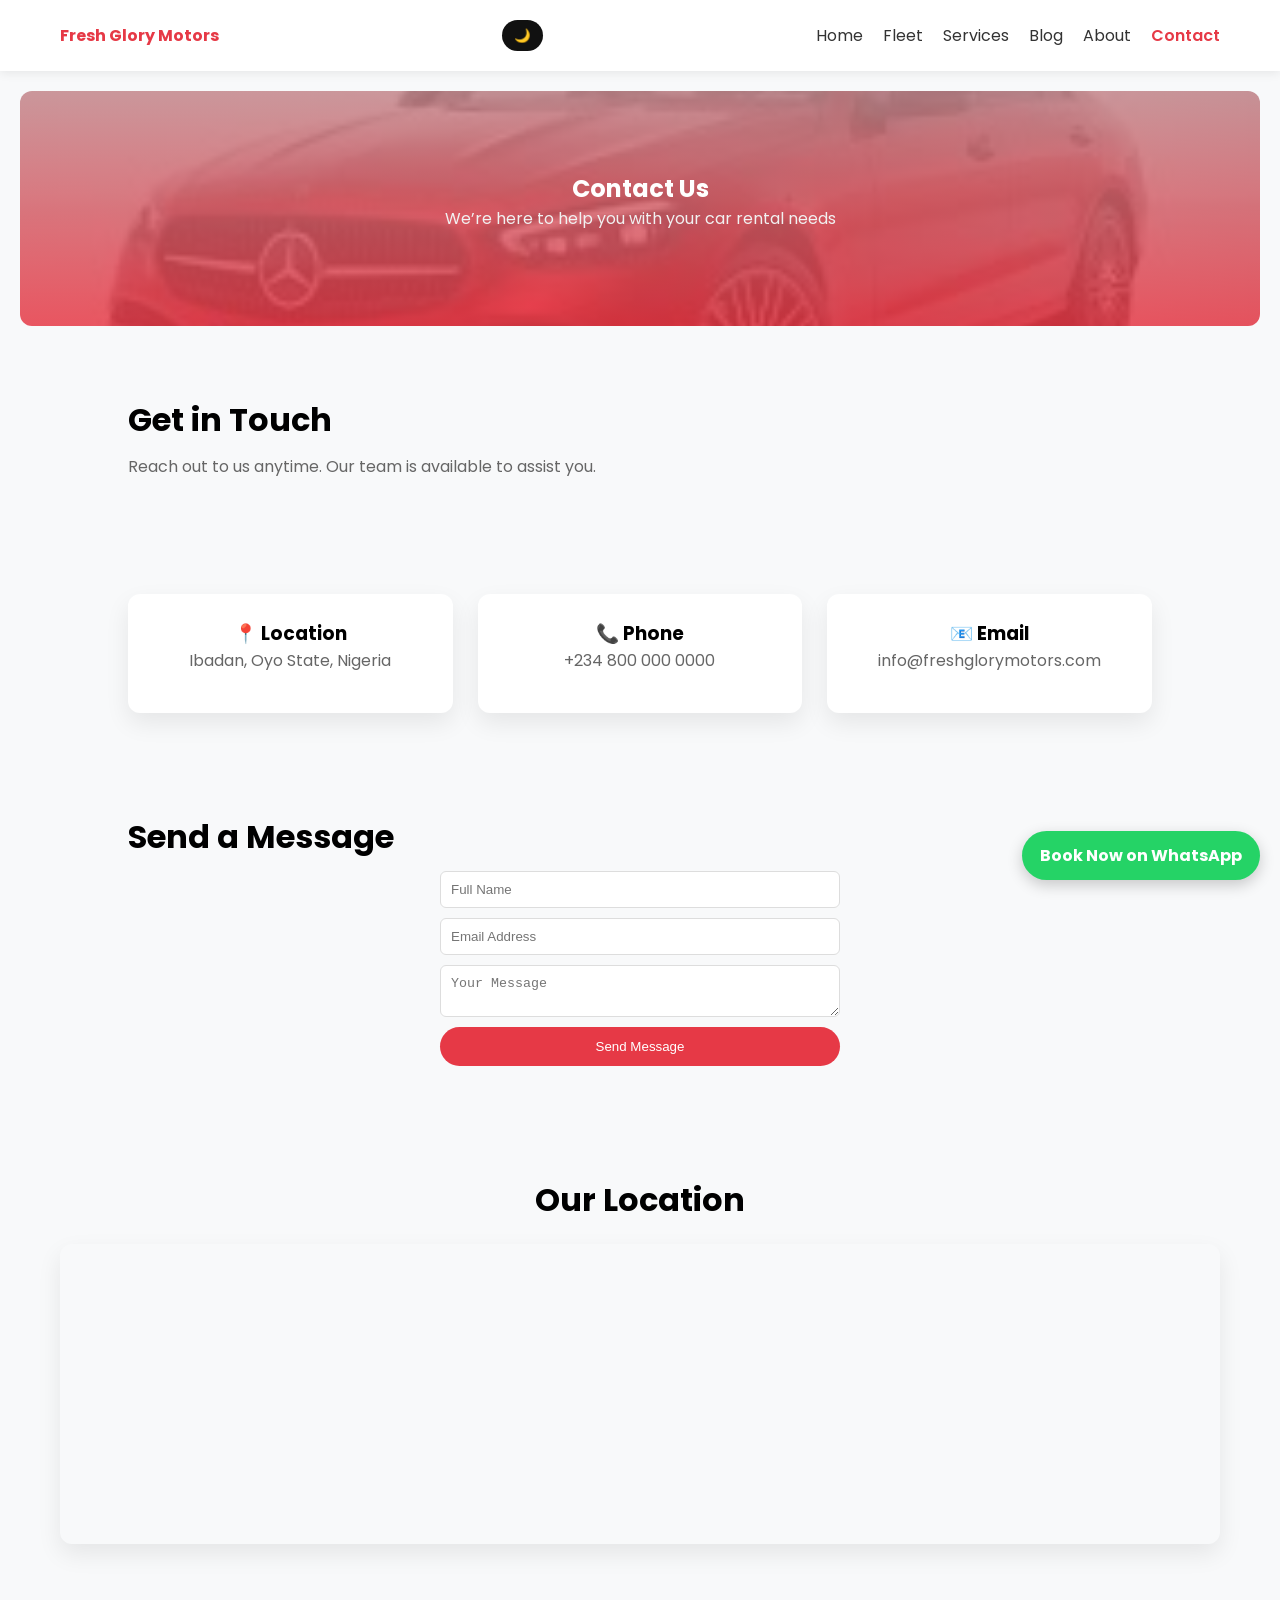
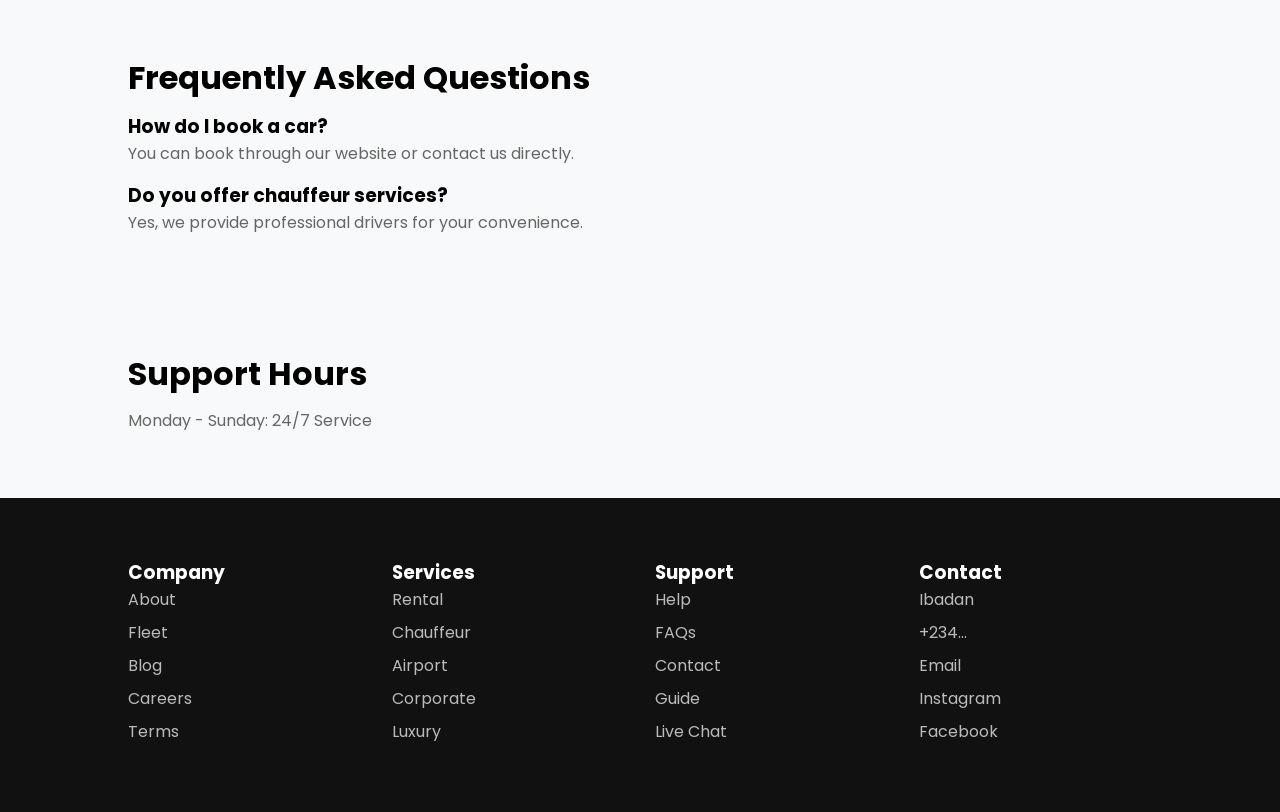
<file: contact.html>
<!DOCTYPE html>
<html lang="en">
<head>
    <meta charset="UTF-8">
    <meta name="viewport" content="width=device-width, initial-scale=1.0">
    <title>Contact Us - Fresh Glory Motors</title>

    <link rel="stylesheet" href="css/style.css">
    <link href="https://fonts.googleapis.com/css2?family=Poppins:wght@300;400;500;600;700&display=swap" rel="stylesheet">
</head>

<body>

<!-- NAVBAR -->
<header class="navbar">
    <div class="logo">Fresh Glory Motors</div>

    <div class="menu-toggle" id="menuToggle">☰</div>
    <button id="darkModeToggle" class="dark-btn">🌙</button>


    <nav>
        <ul class="nav-links" id="navLinks">
            <li><a href="index.html">Home</a></li>
            <li><a href="fleet.html">Fleet</a></li>
            <li><a href="services.html">Services</a></li>
            <li><a href="blog.html">Blog</a></li>
            <li><a href="about.html">About</a></li>
            <li><a href="contact.html" class="active">Contact</a></li>
        </ul>
    </nav>
</header>

<!-- 1. HERO -->
<section class="page-header">
    <h1>Contact Us</h1>
    <p>We’re here to help you with your car rental needs</p>
</section>

<!-- 2. INTRO -->
<section class="contact-intro">
    <h2>Get in Touch</h2>
    <p>Reach out to us anytime. Our team is available to assist you.</p>
</section>

<!-- 3. CONTACT INFO -->
<section class="contact-cards">

    <div class="card contact-card">
        <h3>📍 Location</h3>
        <p>Ibadan, Oyo State, Nigeria</p>
    </div>

    <div class="card contact-card">
        <h3>📞 Phone</h3>
        <p>+234 800 000 0000</p>
    </div>

    <div class="card contact-card">
        <h3>📧 Email</h3>
        <p>info@freshglorymotors.com</p>
    </div>

</section>
<a href="https://wa.me/234XXXXXXXXXX" class="whatsapp-btn" target="_blank">
    Book Now on WhatsApp
</a>

<!-- 4. CONTACT FORM -->
<section class="contact-form">

    <h2>Send a Message</h2>

    <form>
        <input type="text" placeholder="Full Name" required>
        <input type="email" placeholder="Email Address" required>
        <textarea placeholder="Your Message" required></textarea>
        <button type="submit">Send Message</button>
    </form>

</section>

<!-- 5. MAP -->
<section class="map">
    <h2>Our Location</h2>
    <iframe src="https://maps.google.com/maps?q=ibadan&t=&z=13&ie=UTF8&iwloc=&output=embed"></iframe>
</section>

<!-- 6. FAQ -->
<section class="faq">

    <h2>Frequently Asked Questions</h2>

    <div class="faq-item">
        <h3>How do I book a car?</h3>
        <p>You can book through our website or contact us directly.</p>
    </div>

    <div class="faq-item">
        <h3>Do you offer chauffeur services?</h3>
        <p>Yes, we provide professional drivers for your convenience.</p>
    </div>

</section>

<!-- 7. SUPPORT HOURS -->
<section class="support-hours">
    <h2>Support Hours</h2>
    <p>Monday - Sunday: 24/7 Service</p>
</section>

<!-- 8. FOOTER -->
<footer class="footer">
    <div class="footer-container">
        <div>
            <h3>Company</h3>
            <a href="#">About</a>
            <a href="#">Fleet</a>
            <a href="#">Blog</a>
            <a href="#">Careers</a>
            <a href="#">Terms</a>
        </div>

        <div>
            <h3>Services</h3>
            <a href="#">Rental</a>
            <a href="#">Chauffeur</a>
            <a href="#">Airport</a>
            <a href="#">Corporate</a>
            <a href="#">Luxury</a>
        </div>

        <div>
            <h3>Support</h3>
            <a href="#">Help</a>
            <a href="#">FAQs</a>
            <a href="#">Contact</a>
            <a href="#">Guide</a>
            <a href="#">Live Chat</a>
        </div>

        <div>
            <h3>Contact</h3>
            <a href="#">Ibadan</a>
            <a href="#">+234...</a>
            <a href="#">Email</a>
            <a href="#">Instagram</a>
            <a href="#">Facebook</a>
        </div>
    </div>
</footer>

<script src="js/script.js"></script>

</body>
</html>
</file>
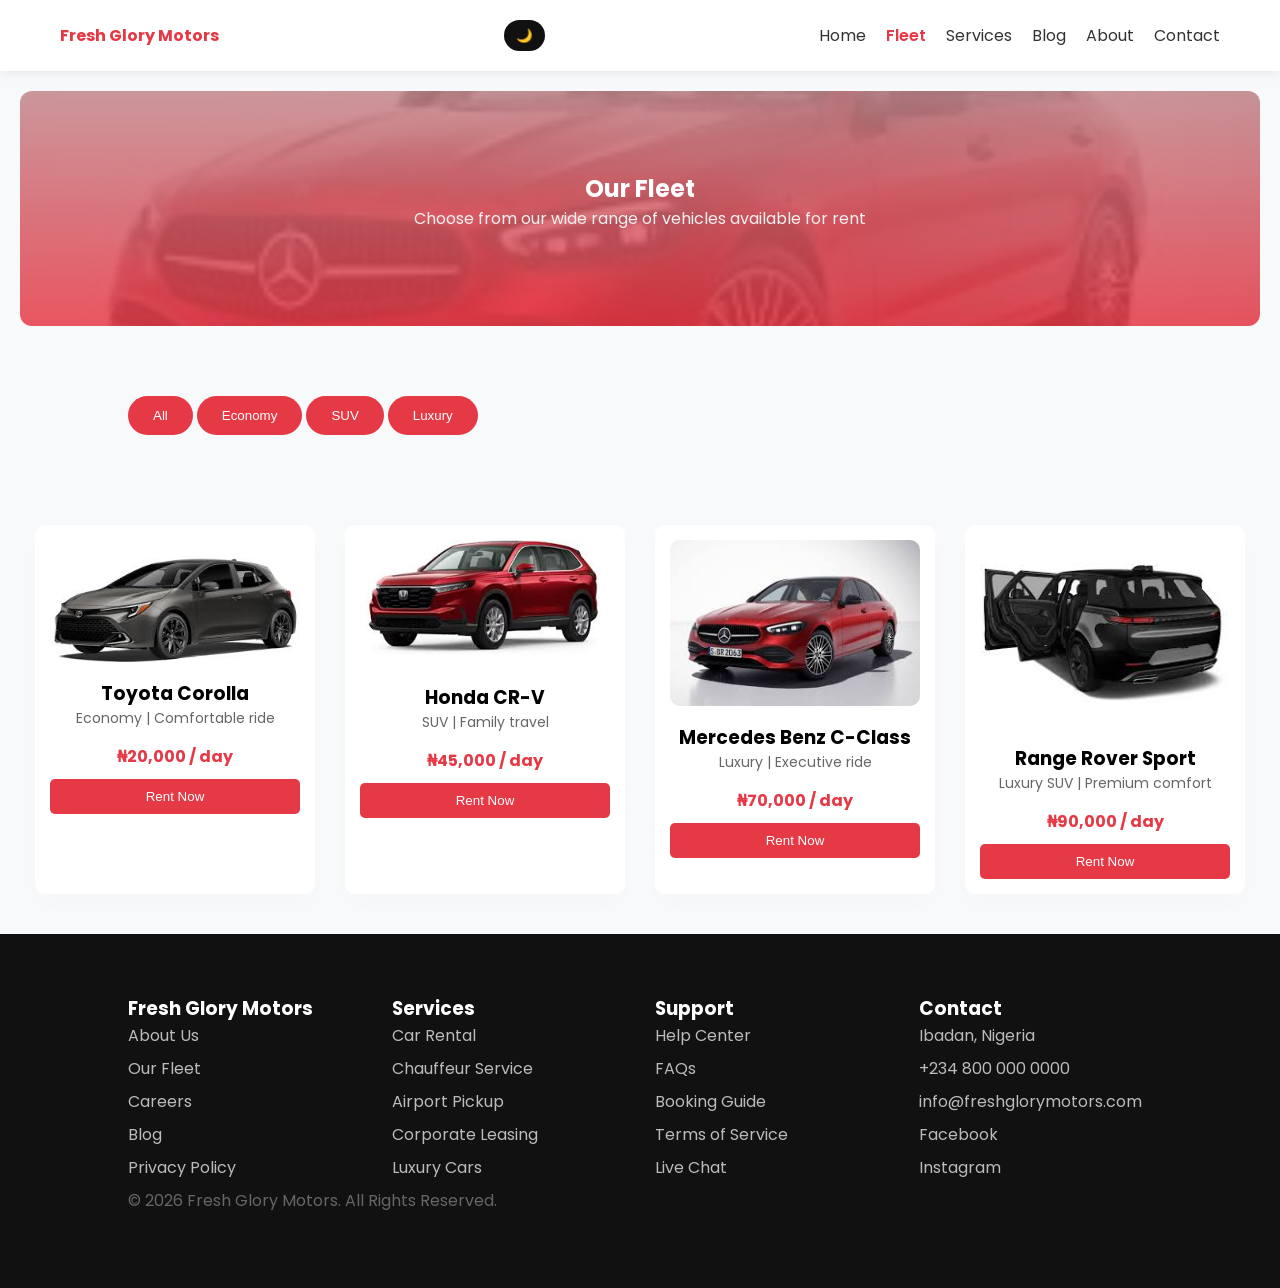
<file: fleet.html>
<!DOCTYPE html>
<html lang="en">
<head>
    <meta charset="UTF-8">
    <meta name="viewport" content="width=device-width, initial-scale=1.0">
    <title>Our Fleet - Fresh Glory Motors</title>

    <link rel="stylesheet" href="css/style.css">
    <link href="https://fonts.googleapis.com/css2?family=Poppins:wght@300;400;500;600;700&display=swap" rel="stylesheet">
</head>

<body>

<!-- NAVBAR -->
<header class="navbar">
    <div class="logo">Fresh Glory Motors</div>


    <div class="menu-toggle" id="menuToggle">☰</div>
    <button id="darkModeToggle" class="dark-btn">🌙</button>


    <nav>
        <ul class="nav-links" id="navLinks">
            <li><a href="index.html">Home</a></li>
            <li><a href="fleet.html" class="active">Fleet</a></li>
            <li><a href="services.html">Services</a></li>
            <li><a href="blog.html">Blog</a></li>
            <li><a href="about.html">About</a></li>
            <li><a href="contact.html">Contact</a></li>
        </ul>
    </nav>
</header>

<!-- PAGE HEADER -->
<section class="page-header">
    <h1>Our Fleet</h1>
    <p>Choose from our wide range of vehicles available for rent</p>
</section>

<!-- FILTER BUTTONS -->
<section class="filters">
    <button data-filter="all">All</button>
    <button data-filter="economy">Economy</button>
    <button data-filter="suv">SUV</button>
    <button data-filter="luxury">Luxury</button>
</section>

<!-- CAR GRID -->
<section class="car-grid">

    <div class="car-card economy">
        <img src="images/corolla.jfif" alt="Car">
        <h3>Toyota Corolla</h3>
        <p>Economy | Comfortable ride</p>
        <span>₦20,000 / day</span>
        <button>Rent Now</button>
    </div>

    <div class="car-card suv">
        <img src="images/honda.jfif" alt="Car">
        <h3>Honda CR-V</h3>
        <p>SUV | Family travel</p>
        <span>₦45,000 / day</span>
        <button>Rent Now</button>
    </div>

    <div class="car-card luxury">
        <img src="images/c-class.jfif" alt="Car">
        <h3>Mercedes Benz C-Class</h3>
        <p>Luxury | Executive ride</p>
        <span>₦70,000 / day</span>
        <button>Rent Now</button>
    </div>

    <div class="car-card luxury">
        <img src="images/spot.jfif" alt="Car">
        <h3>Range Rover Sport</h3>
        <p>Luxury SUV | Premium comfort</p>
        <span>₦90,000 / day</span>
        <button>Rent Now</button>
    </div>

</section>
<!-- FOOTER -->
<footer class="footer">

    <div class="footer-container">

        <!-- COLUMN 1 -->
        <div>
            <h3>Fresh Glory Motors</h3>
            <a href="#">About Us</a>
            <a href="#">Our Fleet</a>
            <a href="#">Careers</a>
            <a href="#">Blog</a>
            <a href="#">Privacy Policy</a>
        </div>

        <!-- COLUMN 2 -->
        <div>
            <h3>Services</h3>
            <a href="#">Car Rental</a>
            <a href="#">Chauffeur Service</a>
            <a href="#">Airport Pickup</a>
            <a href="#">Corporate Leasing</a>
            <a href="#">Luxury Cars</a>
        </div>

        <!-- COLUMN 3 -->
        <div>
            <h3>Support</h3>
            <a href="#">Help Center</a>
            <a href="#">FAQs</a>
            <a href="#">Booking Guide</a>
            <a href="#">Terms of Service</a>
            <a href="#">Live Chat</a>
        </div>

        <!-- COLUMN 4 -->
        <div>
            <h3>Contact</h3>
            <a href="#">Ibadan, Nigeria</a>
            <a href="#">+234 800 000 0000</a>
            <a href="#">info@freshglorymotors.com</a>
            <a href="#">Facebook</a>
            <a href="#">Instagram</a>
        </div>

    </div>

    <p class="copyright">© 2026 Fresh Glory Motors. All Rights Reserved.</p>

</footer>
<script src="js/script.js"></script>
</body>
</html>
</file>
<file: css/style.css>
/* ================= GLOBAL ================= */
:root {
    --primary: #e63946;
    --dark: #111;
    --text: #333;
    --light: #f8f9fa;
    --radius: 12px;
    --shadow: 0 10px 25px rgba(0,0,0,0.08);
}

* {
    margin: 0;
    padding: 0;
    box-sizing: border-box;
}

body {
    font-family: "Poppins", sans-serif;
    background: var(--light);
    transition: background 0.3s, color 0.3s;
}

section {
    padding: 50px 10%;
}

h2 {
    font-size: 32px;
    margin-bottom: 10px;
}

p {
    color: #666;
    margin-bottom: 15px;
}

/* ================= NAVBAR ================= */
.navbar {
    display: flex;
    justify-content: space-between;
    align-items: center;
    padding: 20px 60px;
    background: #fff;
    box-shadow: 0 2px 10px rgba(0,0,0,0.08);
    position: sticky;
    top: 0;
    z-index: 1000;
}

.logo {
    font-weight: 700;
    color: var(--primary);
}

.nav-links {
    display: flex;
    gap: 20px;
    list-style: none;
}

.nav-links a {
    text-decoration: none;
    color: var(--text);
    position: relative;
}

.nav-links a.active {
    color: var(--primary);
    font-weight: 600;
}

.nav-links a::after {
    content: "";
    width: 0;
    height: 2px;
    background: var(--primary);
    position: absolute;
    left: 0;
    bottom: -5px;
    transition: 0.3s;
}

.nav-links a:hover::after {
    width: 100%;
}

/* ================= BUTTONS ================= */
.btn, .cta-btn, button {
    background: var(--primary);
    color: white;
    padding: 12px 25px;
    border: none;
    border-radius: 30px;
    cursor: pointer;
    text-decoration: none;
    transition: 0.3s;
}

.btn:hover, .cta-btn:hover, button:hover {
    background: black;
    transform: translateY(-2px);
}
button:active, .btn:active, .cta-btn:active{
    transform: scale(0.97);
}

/* ================= HERO ================= */
.hero {
    height: 90vh;
    background: url('../images/image2.jpeg') center/cover no-repeat;
    display: flex;
    align-items: center;
    justify-content: space-between;
    padding: 0 60px;
    color: rgba(101, 8, 8, 0.8);
}

.hero-content {
    max-width: 500px;
    position: relative;
}
.hero h1{
    font-size: 48px;
    
}
.hero p{
    margin: 15px 0;
    color: red;
}
.booking-box {
    background:rgba(255, 255, 255, 0.95);
    backdrop-filter: blur(10px) ;
    padding: 25px;
    border-radius: 12px;
    width: 320px;
    box-shadow: 0 15px 35px rgba(0,0,0,0.2);
    position: relative;
}

.booking-box input,
.booking-box select {
    padding: 10px;
    border: 1px solid #ddd;
    border-radius: 6px;
}

.booking-box button {
    background: var(--primary);
    color: white;
}
input:focus, textarea:focus{
    outline: none;
    border: 1px solid var(--primary-color);
}

/* ================= PAGE HEADER ================= */
.page-header {
    background: linear-gradient(rgba(194, 133, 138, 0.85), rgba(230,57,70,0.85)),
                url('../images/c-class.jfif') center/cover no-repeat;
    color: white;
    text-align: center;
    padding: 80px 20px;
    margin: 20px;
    border-radius: var(--radius);
}
.page-header p{
    color: #f1f1f1;
}

/* ================= CARD SYSTEM ================= */
.card {
    background: white;
    padding: 25px;
    border-radius: var(--radius);
    box-shadow: var(--shadow);
    transition: 0.3s;
    text-align: center;
}

.card:hover {
    transform: translateY(-8px);
}

/* ================= GRID SYSTEM ================= */
.services-container,
.car-container,
.blog-container,
.values-container,
.team-container,
.contact-cards {
    display: grid;
    grid-template-columns: repeat(auto-fit, minmax(220px, 1fr));
    gap: 25px;
}
/*================== car grid===================*/
.car-grid{
    display: flex;
    justify-content: center;
    align-items: stretch;
    gap: 30px;
    padding: 40px 20px;
    flex-wrap: wrap;
}

/* ================= CARDS ================= */
.car-card img,
.blog-card img,
.team-card img {
    width: 100%;
    border-radius: 10px;
}
.car-container {
    display: flex;
    gap: 25px;
    justify-content: center;
    flex-wrap: wrap;
}

.car-card {
    width: 280px;
    background: white;
    padding: 15px;
    border-radius: 10px;
    box-shadow: 0 10px 25px rgba(0,0,0,0.01);
    transition: 0.3s ease;
    text-align: center;
}
.car-card img{
  width: 100%;
  border-radius: 10px; 
}
.car-card span{
    display: block;
    margin: 10px 0;
    font-weight: bold;
    color: var(--primary);
}

.car-card:hover {
    transform: translateY(-10px);
}
.car-card h3{
    margin-top: 10px;
}
.car-card p{
    color: #666;
    font-size: 14px;
}
.car-card button{
    padding: 10px;
    width: 100%;
    border: none;
    background-color: #e63946;
    color: white;
    border-radius: 5px;
    cursor: pointer;
}
.blog-card img{
    height: 180px;
    object-fit: cover;
}
/*================== stats section==================*/
.stats {
    background: #111;
    color: white;
    padding: 70px 10%;
    text-align: center;
}

.stats-container {
    display: flex;
    justify-content: center;
    gap: 40px;
    flex-wrap: wrap;
}

.stat-box {
    min-width: 150px;
}

.stat-box h2 {
    font-size: 40px;
    color: var(--primary);
    margin-bottom: 5px;
}

.stat-box p {
    color: #ccc;
}
/*================== map section==================*/
.map {
    padding: 60px;
    text-align: center;
    background: #f8f9fa;
}

.map h2 {
    margin-bottom: 20px;
}

.map iframe {
    width: 100%;
    height: 300px;
    border: none;
    border-radius: 12px;
    box-shadow: var(--shadow);
    max-width: 8000px;
    margin: auto;
    display: block;
}

/* ================= WHY / PROCESS ================= */
.why-container,
.process-container,
.pricing-container {
    display: flex;
    flex-wrap: wrap;
    gap: 20px;
    justify-content: center;
}

/* ================= PRICING ================= */
.price-card {
    background: white;
    padding: 25px;
    border-radius: var(--radius);
    box-shadow: var(--shadow);
    width: 220px;
    text-align: center;
    transition: 0.3s;
}

.price-card:hover {
    transform: scale(1.05);
}

/* ================= CTA ================= */
.cta {
    background: linear-gradient(rgba(0,0,0,0.7), rgba(0,0,0,0.7)),
                url('../images/hero.jpg') center/cover no-repeat;
    text-align: center;
    color: white;
    border-radius: var(--radius);
}

/* ================= CONTACT ================= */
.contact-form form {
    max-width: 400px;
    margin: auto;
    display: flex;
    flex-direction: column;
    gap: 10px;
}

.contact-form input,
.contact-form textarea {
    padding: 10px;
    border: 1px solid #ddd;
    border-radius: 6px;
}
/* category */
.category-container{
    display: flex;
    justify-content: center;
    display: flex;
    gap: 30px;
    padding: 20px;
}
.category-container span{
    background: #e63946;
    color: white;
    padding: 8px 15px;
    border-radius: 20px;
    cursor: pointer;
    transition: 0.3s;
}
.category-container span:hover{
    background: black;
}

/* ================= FOOTER ================= */
.footer {
    background: #111;
    color: white;
    padding: 60px 10%;
}

.footer-container {
    display: grid;
    grid-template-columns: repeat(4, 1fr);
    gap: 30px;
}

.footer a {
    color: #bbb;
    text-decoration: none;
    display: block;
    margin-bottom: 8px;
}

.footer a:hover {
    color: white;
}
@media(max-width: 992px){
    .car-card,
    .card,
    .blog-card,
    .team-card,
    .contact-card {
        width: 45%;
    }
   .featured-post{
    flex-direction: column;
   } 
   .featured-post img {
    width: 100%;
   }
}

/* ================= MOBILE ================= */
.menu-toggle {
    display: none;
    font-size: 28px;
    cursor: pointer;
}

@media (max-width: 768px) {

    .menu-toggle {
        display: block;
    }

    .nav-links {
        display: none;
        flex-direction: column;
        background: white;
        position: absolute;
        top: 70px;
        left: 0;
        width: 100%;
        padding: 20px;
    }

    .nav-links.active {
        display: flex;
    }

    .hero {
        flex-direction: column;
        height: auto;
        padding: 40px 20px;
        gap: 20px;
        text-align: center;
    }
    .booking-box{
        width: 100%;
    }
    /* ALL GRID SECTIONS */
    .car-container,
    .car-grid,
    .services-container,
    .blog-container,
    .why-container,
    .process-container,
    .pricing-container,
    .team-container,
    .values-container,
    .contact-cards {
        flex-direction: column;
        align-items: center;
    }

    /* CARDS FULL WIDTH */
    .car-card,
    .card,
    .blog-card,
    .team-card,
    .contact-card {
        width: 100%;
    }

    /* FEATURED POST (BLOG) */
    .featured-post {
        flex-direction: column;
    }

    .featured-post img {
        width: 100%;
    }

    /* CONTACT */
    .contact-info {
        flex-direction: column;
    }

    /* FOOTER */
    .footer-container {
        grid-template-columns: 1fr;
        text-align: center;
    }
}
/* DARK MODE BUTTON */
.dark-btn {
    border: none;
    background: #111;
    color: white;
    padding: 8px 12px;
    border-radius: 20px;
    cursor: pointer;
    margin-left: 10px;
}

/* DARK MODE THEME */
.dark-mode {
    background: #111;
    color: #f1f1f1;
}

/* TEXT */
.dark-mode p {
    color: #ccc;
}

/* NAVBAR */
.dark-mode .navbar {
    background: #1a1a1a;
}

/* CARDS */
.dark-mode .card,
.dark-mode .car-card,
.dark-mode .blog-card,
.dark-mode .contact-card {
    background: #1a1a1a;
    color: white;
}

/* SECTIONS */
.dark-mode .why-us,
.dark-mode .contact-preview,
.dark-mode .stats {
    background: #181818;
}

/* FOOTER */
.dark-mode .footer {
    background: black;
}
.blog-intro{
    text-align: center;
    max-width: 600px;
    margin:auto ;
    padding-bottom: 0;
}
.featured-post{
    margin-top: 20px;
}
.whatsapp-btn {
    position: fixed;
    bottom: 20px;
    right: 20px;
    background: #25D366;
    color: white;
    padding: 12px 18px;
    border-radius: 50px;
    text-decoration: none;
    font-weight: bold;
    box-shadow: 0 5px 15px rgba(0,0,0,0.2);
    transition: 0.3s;
    z-index: 1000;
}

.whatsapp-btn:hover {
    transform: scale(1.1);
}
</file>
